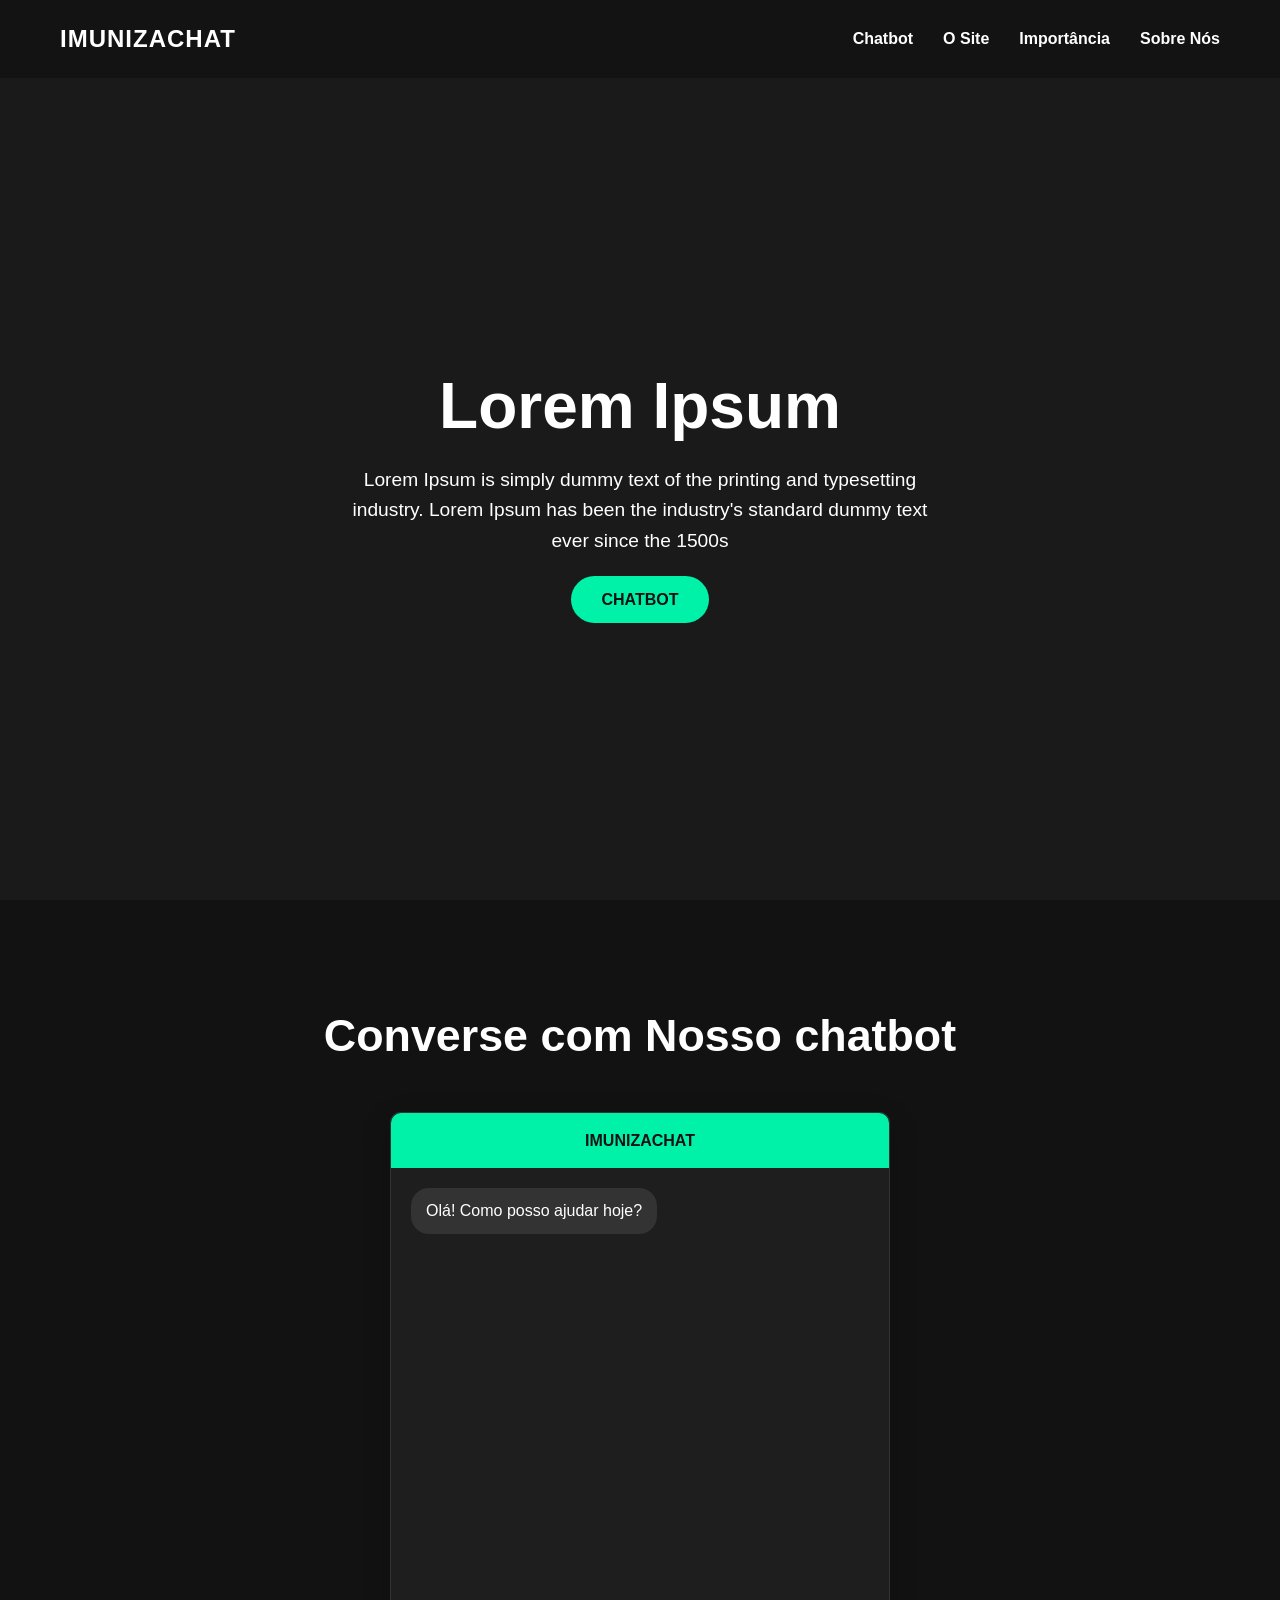
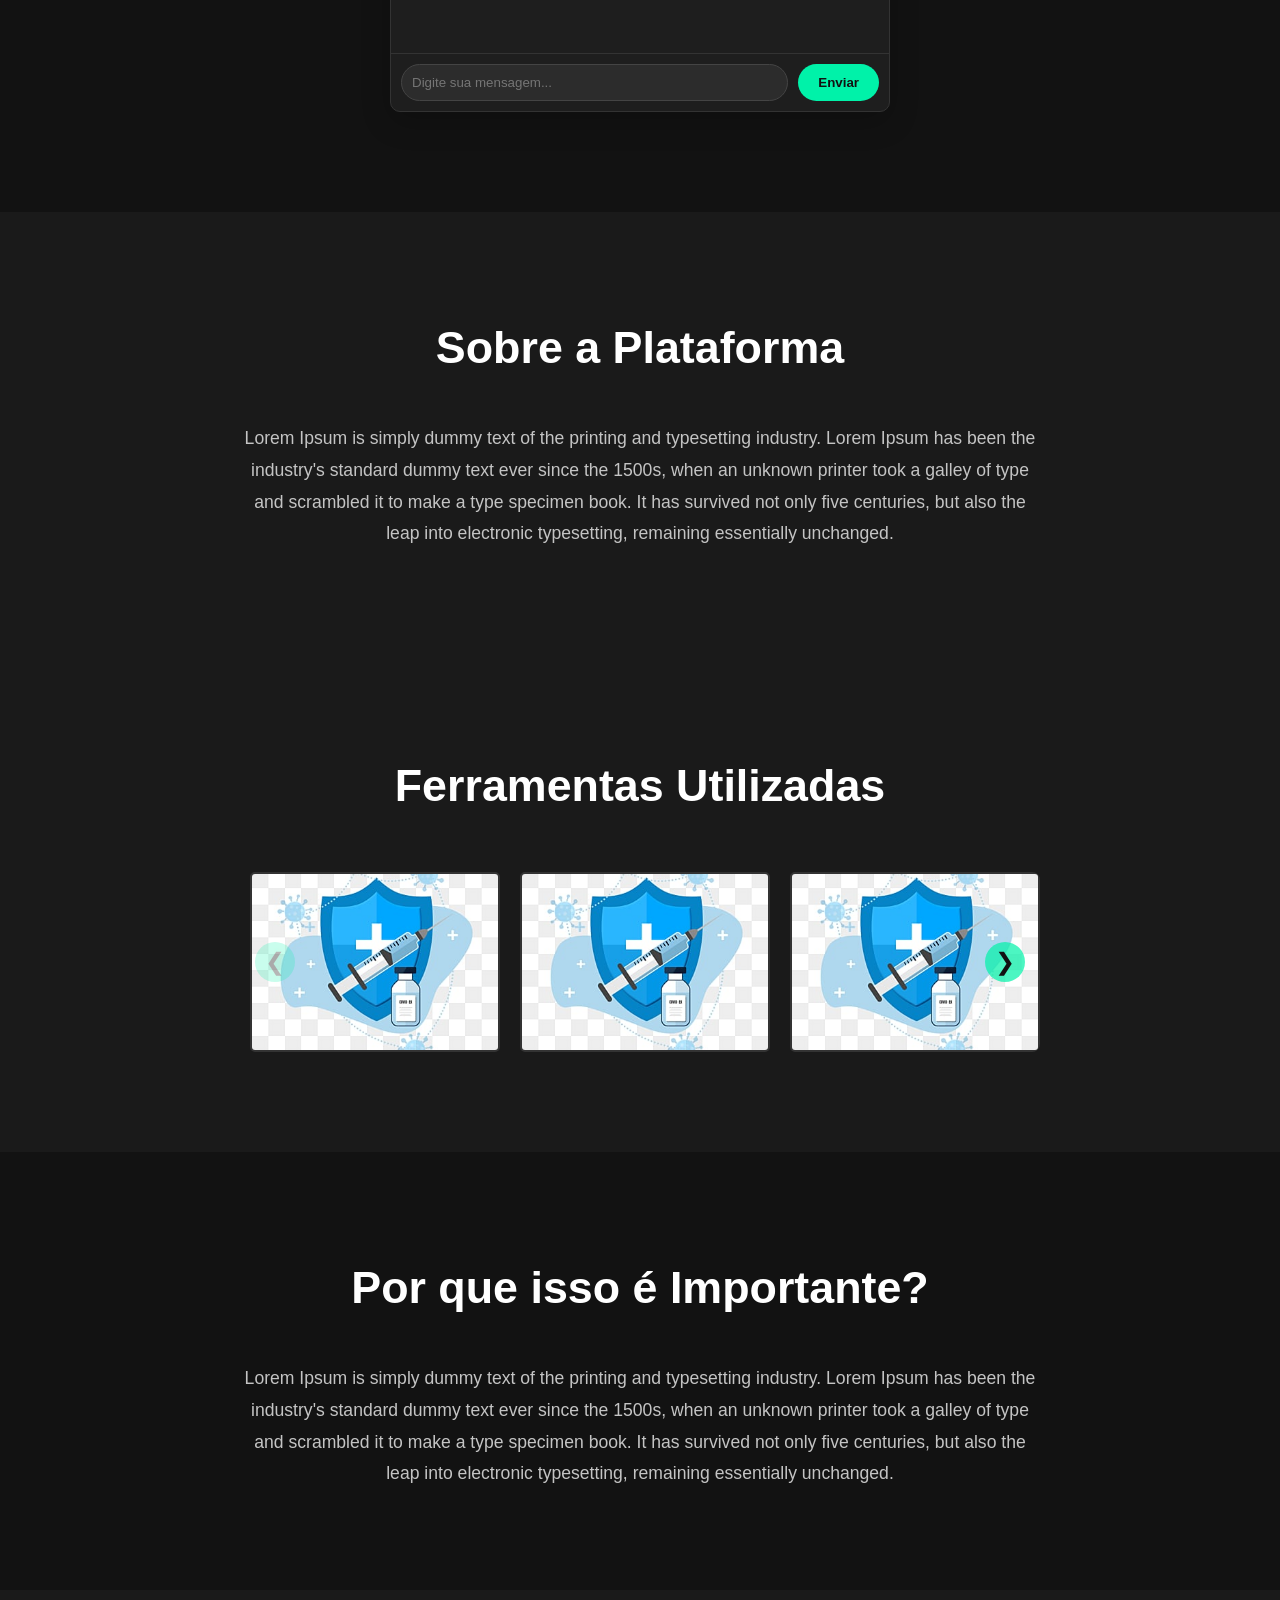
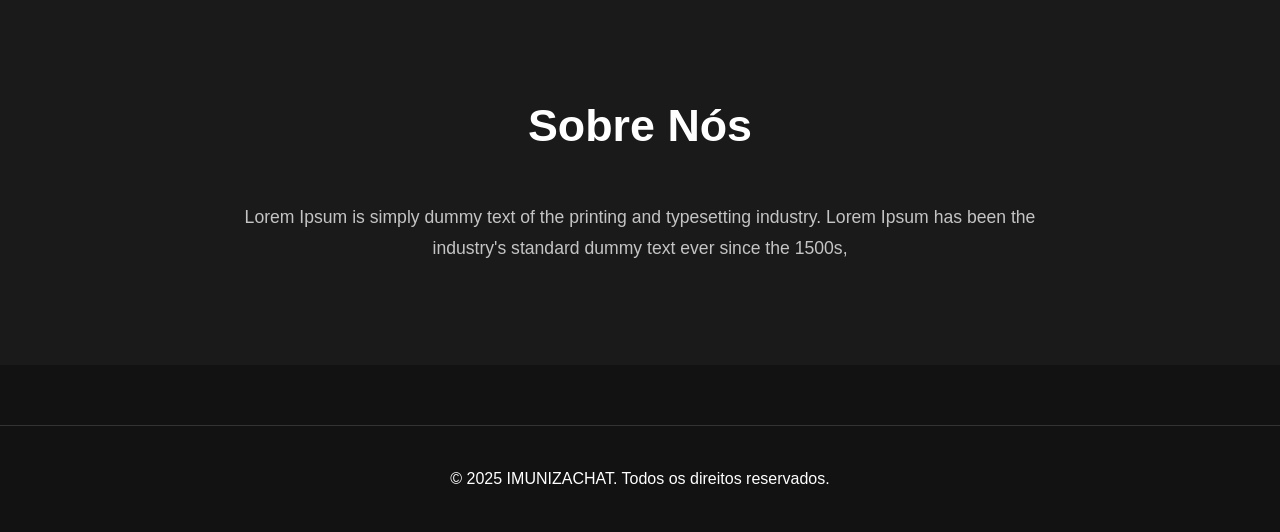
<file: front/index.html>
<!DOCTYPE html>
<html lang="pt-BR">
<head>
    <meta charset="UTF-8">
    <meta name="viewport" content="width=device-width, initial-scale=1.0">
    <title>ImunizaChat</title>
    <link rel="stylesheet" href="style.css">
</head>
<body>

<header class="main-header">
    <div class="container">

        <a href="#hero" class="logo">IMUNIZACHAT</a>

        <nav class="main-nav">
            <ul>
                <li><a href="#chatbot">Chatbot</a></li>
                <li><a href="#about-site">O Site</a></li>
                <li><a href="#importance">Importância</a></li>
                <li><a href="#about-us">Sobre Nós</a></li>
            </ul>
        </nav>

        <button class="hamburger" id="hamburger-button" aria-label="Abrir menu de navegação">
            <span class="hamburger-line"></span>
            <span class="hamburger-line"></span>
            <span class="hamburger-line"></span>
        </button>

    </div>
</header>

    <main>
        <section id="hero" class="hero-section">
            <div class="video-background"></div>
            <div class="container">
                <h1>Lorem Ipsum</h1>
                <p>Lorem Ipsum is simply dummy text of the printing and typesetting industry. Lorem Ipsum has been the industry's standard dummy text ever since the 1500s</p>
                <a href="#" class="cta-button">CHATBOT</a>
            </div>
        </section>

        <section id="chatbot" class="content-section">
            <div class="container">
                <h2>Converse com Nosso chatbot</h2>
                <div class="chatbot-container">
                    <div class="chat-header">IMUNIZACHAT</div>
                    <div class="chat-messages">
                        <div class="message received">Olá! Como posso ajudar hoje?</div>
                    </div>
                    <div class="chat-input">
                        <input type="text" placeholder="Digite sua mensagem...">
                        <button>Enviar</button>
                    </div>
                </div>
            </div>
        </section>

        <section id="about-site" class="content-section alt-bg">
            <div class="container">
                <h2>Sobre a Plataforma</h2>
                <p>Lorem Ipsum is simply dummy text of the printing and typesetting industry. Lorem Ipsum has been the industry's standard dummy text ever since the 1500s, when an unknown printer took a galley of type and scrambled it to make a type specimen book. It has survived not only five centuries, but also the leap into electronic typesetting, remaining essentially unchanged.</p>
            </div>
        </section>
        <section id="carousel-section" class="content-section">
            <div class="container">
                <h2>Ferramentas Utilizadas</h2>
                <div class="carousel-container">
                    <div class="carousel-track">
                        <img src="IMG/Imuniza.jpg" alt="Descrição da Imagem 1">
                        <img src="IMG/Imuniza.jpg" alt="Descrição da Imagem 2">
                        <img src="IMG/Imuniza.jpg" alt="Descrição da Imagem 3">
                        <img src="IMG/Imuniza.jpg" alt="Descrição da Imagem 4">
                        <img src="IMG/Imuniza.jpg" alt="Descrição da Imagem 5">
                        <img src="IMG/Imuniza.jpg" alt="Descrição da Imagem 6">
                    </div>
                    <button class="carousel-button prev">&#10094;</button> <button class="carousel-button next">&#10095;</button> </div>
            </div>
        </section>
        <section id="importance" class="content-section">
            <div class="container">
                <h2>Por que isso é Importante?</h2>
                <p>Lorem Ipsum is simply dummy text of the printing and typesetting industry. Lorem Ipsum has been the industry's standard dummy text ever since the 1500s, when an unknown printer took a galley of type and scrambled it to make a type specimen book. It has survived not only five centuries, but also the leap into electronic typesetting, remaining essentially unchanged.</p>
            </div>
        </section>

        <section id="about-us" class="content-section alt-bg">
            <div class="container">
                <h2>Sobre Nós</h2>
                <p>Lorem Ipsum is simply dummy text of the printing and typesetting industry. Lorem Ipsum has been the industry's standard dummy text ever since the 1500s,</p>
            </div>
        </section>

    </main>

    <footer class="main-footer">
        <div class="container">
            <p>&copy; 2025 IMUNIZACHAT. Todos os direitos reservados.</p>
        </div>
    </footer>

    <script src="script.js"></script>
</body>
</html>
</file>
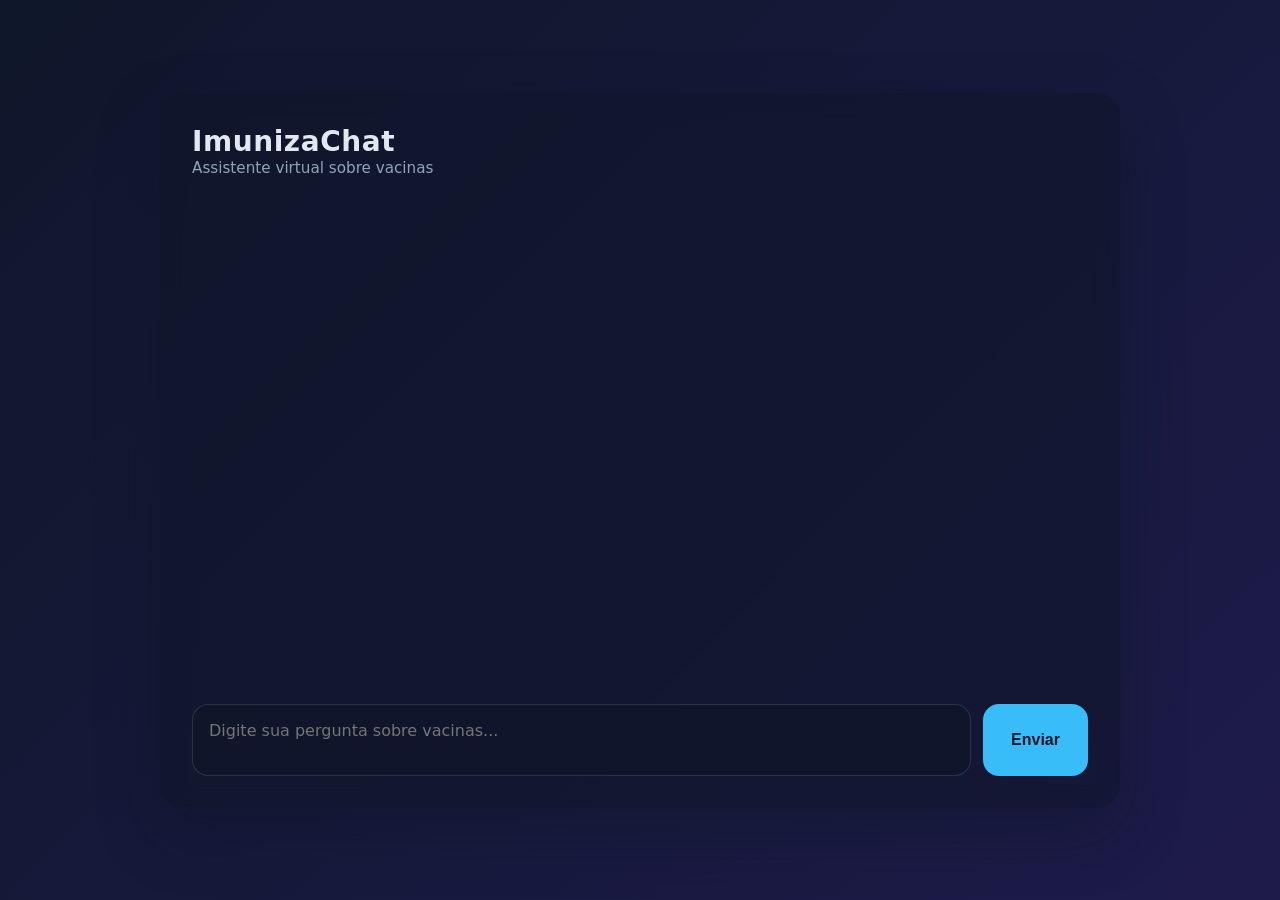
<file: frontend/index.html>
<!DOCTYPE html>
<html lang="pt-BR">
  <head>
    <meta charset="UTF-8" />
    <meta name="viewport" content="width=device-width, initial-scale=1.0" />
    <title>ImunizaChat</title>
    <style>
      :root {
        color-scheme: light dark;
        --bg-color: #0f172a;
        --card-color: #1e293b;
        --accent-color: #38bdf8;
        --text-color: #e2e8f0;
        --user-bubble: #38bdf8;
        --assistant-bubble: #1e293b;
      }

      * {
        box-sizing: border-box;
      }

      body {
        margin: 0;
        font-family: "Inter", system-ui, -apple-system, BlinkMacSystemFont, "Segoe UI",
          sans-serif;
        background: linear-gradient(135deg, var(--bg-color), #1e1b4b);
        color: var(--text-color);
        min-height: 100vh;
        display: flex;
        align-items: center;
        justify-content: center;
        padding: 24px;
      }

      .chatbot-container {
        width: min(960px, 100%);
        display: grid;
        gap: 16px;
        background-color: rgba(15, 23, 42, 0.6);
        border-radius: 24px;
        padding: 32px;
        box-shadow: 0 24px 60px rgba(15, 23, 42, 0.45);
        backdrop-filter: blur(12px);
      }

      header {
        display: flex;
        align-items: center;
        justify-content: space-between;
        gap: 12px;
      }

      header h1 {
        margin: 0;
        font-size: 1.75rem;
        letter-spacing: 0.02em;
      }

      header span {
        font-size: 0.95rem;
        color: #94a3b8;
      }

      .conversation {
        height: clamp(360px, 55vh, 600px);
        overflow-y: auto;
        display: flex;
        flex-direction: column;
        gap: 12px;
        padding-right: 12px;
      }

      .message {
        display: flex;
        flex-direction: column;
        gap: 6px;
        max-width: 75%;
        line-height: 1.5;
        padding: 14px 18px;
        border-radius: 18px;
        backdrop-filter: blur(4px);
        animation: fade-in 180ms ease-in;
      }

      .message.user {
        align-self: flex-end;
        background: var(--user-bubble);
        color: #0f172a;
        border-bottom-right-radius: 4px;
      }

      .message.assistant {
        align-self: flex-start;
        background: var(--assistant-bubble);
        border: 1px solid rgba(148, 163, 184, 0.25);
        border-bottom-left-radius: 4px;
      }

      .message time {
        font-size: 0.75rem;
        color: rgba(148, 163, 184, 0.65);
      }

      form {
        display: grid;
        gap: 12px;
      }

      .input-wrapper {
        display: flex;
        gap: 12px;
        align-items: stretch;
      }

      textarea {
        flex: 1;
        resize: none;
        border: 1px solid rgba(148, 163, 184, 0.2);
        border-radius: 16px;
        padding: 16px;
        min-height: 64px;
        font-size: 1rem;
        font-family: inherit;
        color: inherit;
        background: rgba(15, 23, 42, 0.75);
        transition: border-color 120ms ease, box-shadow 120ms ease;
      }

      textarea:focus {
        outline: none;
        border-color: var(--accent-color);
        box-shadow: 0 0 0 3px rgba(56, 189, 248, 0.2);
      }

      button {
        padding: 0 28px;
        border: none;
        border-radius: 16px;
        background: var(--accent-color);
        color: #0f172a;
        font-weight: 600;
        font-size: 1rem;
        cursor: pointer;
        transition: transform 120ms ease, box-shadow 120ms ease;
      }

      button:disabled {
        opacity: 0.6;
        cursor: not-allowed;
        transform: none;
        box-shadow: none;
      }

      button:not(:disabled):hover {
        transform: translateY(-1px);
        box-shadow: 0 12px 30px rgba(56, 189, 248, 0.35);
      }

      .status {
        font-size: 0.9rem;
        color: #facc15;
        min-height: 1.1em;
      }

      @keyframes fade-in {
        from {
          opacity: 0;
          transform: translateY(8px);
        }
        to {
          opacity: 1;
          transform: translateY(0);
        }
      }

      @media (max-width: 768px) {
        body {
          padding: 12px;
        }

        .chatbot-container {
          padding: 20px;
        }

        .conversation {
          height: 60vh;
        }

        .message {
          max-width: 85%;
        }
      }
    </style>
  </head>
  <body>
    <div class="chatbot-container" id="chatbot-container">
      <header>
        <div>
          <h1>ImunizaChat</h1>
          <span>Assistente virtual sobre vacinas</span>
        </div>
        <span class="status" id="status"></span>
      </header>

      <section class="conversation" id="conversation" aria-live="polite"></section>

      <form id="chat-form">
        <div class="input-wrapper">
          <textarea
            id="message"
            name="message"
            placeholder="Digite sua pergunta sobre vacinas..."
            required
          ></textarea>
          <button type="submit" id="send-button">Enviar</button>
        </div>
      </form>
    </div>

    <script>
      const API_URL = "http://localhost:8000/chat";
      const conversationEl = document.getElementById("conversation");
      const formEl = document.getElementById("chat-form");
      const messageEl = document.getElementById("message");
      const sendButton = document.getElementById("send-button");
      const statusEl = document.getElementById("status");

      let sessionId = null;
      let isSending = false;

      const formatTime = (date = new Date()) =>
        date
          .toLocaleTimeString("pt-BR", {
            hour: "2-digit",
            minute: "2-digit",
          })
          .replace(":", "h");

      function appendMessage(role, content) {
        const wrapper = document.createElement("article");
        wrapper.className = `message ${role}`;

        const text = document.createElement("p");
        text.innerText = content;
        wrapper.appendChild(text);

        const time = document.createElement("time");
        time.dateTime = new Date().toISOString();
        time.textContent = formatTime();
        wrapper.appendChild(time);

        conversationEl.appendChild(wrapper);
        conversationEl.scrollTop = conversationEl.scrollHeight;
      }

      async function sendMessage(message) {
        isSending = true;
        statusEl.textContent = "Consultando o ImunizaChat...";
        sendButton.disabled = true;

        try {
          const response = await fetch(API_URL, {
            method: "POST",
            headers: {
              "Content-Type": "application/json",
            },
            body: JSON.stringify({
              message,
              session_id: sessionId,
            }),
          });

          if (!response.ok) {
            const errorData = await response.json().catch(() => ({}));
            throw new Error(errorData.detail || "Erro ao consultar o ImunizaChat");
          }

          const data = await response.json();
          sessionId = data.session_id;
          appendMessage("assistant", data.reply);
          statusEl.textContent = "";
        } catch (error) {
          appendMessage(
            "assistant",
            error.message +
              "\nPor favor, verifique se o servidor FastAPI está em execução (uvicorn api:app --reload)."
          );
          statusEl.textContent = "Não foi possível obter resposta";
        } finally {
          isSending = false;
          sendButton.disabled = false;
        }
      }

      formEl.addEventListener("submit", (event) => {
        event.preventDefault();
        const message = messageEl.value.trim();
        if (!message || isSending) return;

        appendMessage("user", message);
        messageEl.value = "";
        messageEl.focus();
        sendMessage(message);
      });
    </script>
  </body>
</html>
</file>
<file: front/style.css>
/* =================================
   Reset Básico e Estilos Globais
   ================================= */
* {
    margin: 0;
    padding: 0;
    box-sizing: border-box;
}

html {
    scroll-behavior: smooth; 
}

body {
    font-family: -apple-system, BlinkMacSystemFont, "Segoe UI", Roboto, Helvetica, Arial, sans-serif, "Apple Color Emoji", "Segoe UI Emoji", "Segoe UI Symbol";
    background-color: #121212; 
    color: #ffffff; 
    line-height: 1.6;
}

.container {
    max-width: 1200px;
    margin: 0 auto;
    padding: 0 20px;
}

a {
    color: #ffffff;
    text-decoration: none;
}

/* =================================
   Cabeçalho (Header)
   ================================= */
.main-header {
    background-color: rgba(18, 18, 18, 0.8);
    padding: 20px 0;
    position: fixed;
    width: 100%;
    top: 0;
    left: 0;
    z-index: 1000;
    backdrop-filter: blur(10px); 
    -webkit-backdrop-filter: blur(10px);
}

.main-header .container {
    display: flex;
    justify-content: space-between;
    align-items: center;
}

.logo {
    font-weight: bold;
    font-size: 1.5em;
    letter-spacing: 1px;
}

.main-nav ul {
    list-style: none;
    display: flex;
    gap: 30px; 
}

.main-nav a {
    font-weight: bold;
    transition: color 0.3s ease;
}

.main-nav a:hover {
    color: #00f2a9; 
}

/* =================================
   Seção Principal (Hero)
   ================================= */
.hero-section {
    height: 100vh;
    display: flex;
    align-items: center;
    justify-content: center;
    text-align: center;
    padding-top: 80px; 
    background-color: #1a1a1a;
}

.hero-section h1 {
    font-size: 4em;
    margin-bottom: 20px;
    line-height: 1.2;
}

.hero-section p {
    font-size: 1.2em;
    max-width: 600px;
    margin: 0 auto 30px;
}

.cta-button {
    background-color: #00f2a9;
    color: #121212;
    padding: 15px 30px;
    border-radius: 50px;
    font-weight: bold;
    transition: transform 0.3s ease, box-shadow 0.3s ease;
}

.cta-button:hover {
    transform: scale(1.05);
    box-shadow: 0 5px 20px rgba(0, 242, 169, 0.3);
}

/* =================================
   Seções de Conteúdo Genéricas
   ================================= */
.content-section {
    padding: 100px 0;
    opacity: 0; 
    transform: translateY(30px); 
    transition: opacity 0.6s ease-out, transform 0.6s ease-out;
}

.content-section.is-visible {
    opacity: 1;
    transform: translateY(0);
}

.content-section h2 {
    font-size: 2.8em;
    text-align: center;
    margin-bottom: 40px;
}

.content-section p {
    font-size: 1.1em;
    max-width: 800px;
    margin: 0 auto;
    text-align: center;
    line-height: 1.8;
    color: #c4c4c4; 
}


.alt-bg {
    background-color: #1a1a1a;
}

/* =================================
   Estilos do Chatbot
   ================================= */
.chatbot-container {
    max-width: 500px;
    height: 600px;
    margin: 40px auto 0;
    border: 1px solid #333;
    border-radius: 10px;
    display: flex;
    flex-direction: column;
    background-color: #1e1e1e;
    box-shadow: 0 10px 30px rgba(0,0,0,0.2);
}

.chat-header {
    padding: 15px;
    background-color: #00f2a9;
    color: #121212;
    font-weight: bold;
    border-top-left-radius: 10px;
    border-top-right-radius: 10px;
    text-align: center;
}

.chat-messages {
    flex-grow: 1;
    padding: 20px;
    overflow-y: auto;
    display: flex;
    flex-direction: column;
    gap: 12px;
}

.message {
    padding: 10px 15px;
    border-radius: 18px;
    max-width: 80%;
    word-wrap: break-word;
}

.received {
    background-color: #333;
    align-self: flex-start;
}

.chat-input {
    display: flex;
    padding: 10px;
    border-top: 1px solid #333;
}

.chat-input input {
    flex-grow: 1;
    padding: 10px;
    border: 1px solid #444;
    border-radius: 20px;
    background-color: #2c2c2c;
    color: #fff;
    outline: none;
    margin-right: 10px;
}

.chat-input button {
    padding: 10px 20px;
    border: none;
    background-color: #00f2a9;
    color: #121212;
    border-radius: 20px;
    cursor: pointer;
    font-weight: bold;
}

/* =================================
   Rodapé (Footer)
   ================================= */
.main-footer {
    padding: 40px 0;
    text-align: center;
    border-top: 1px solid #333;
    margin-top: 60px;
}




.hamburger {
    display: none; 
    background: transparent;
    border: none;
    cursor: pointer;
    z-index: 1001; 
}


.hamburger-line {
    display: block;
    width: 25px;
    height: 3px;
    background-color: #ffffff;
    transition: all 0.3s ease-in-out;
}


@media (max-width: 768px) {
    
    .main-nav ul {
        display: none;
    }

    
    .hamburger {
        display: flex; 
        flex-direction: column; 
        justify-content: space-between; 
        width: 30px; 
        height: 21px; 
        padding: 0; 
    }

   
    .main-nav {
        position: fixed;
        top: 0;
        left: 0;
        width: 100%;
        height: 100vh;
        background-color: rgba(18, 18, 18, 0.98);
        backdrop-filter: blur(10px);
        transform: translateX(100%);
        transition: transform 0.3s ease-in-out;
    }

    .main-nav.is-open {
        transform: translateX(0);
    }

    .main-nav.is-open ul {
        display: flex;
        flex-direction: column;
        justify-content: center;
        align-items: center;
        width: 100%;
        height: 100%;
        gap: 20px;
    }

    .main-nav.is-open ul li a {
        font-size: 1.5rem;
    }


.main-nav.is-open + .hamburger .hamburger-line:nth-child(1) {
    transform: translateY(8px) rotate(45deg);
}

.main-nav.is-open + .hamburger .hamburger-line:nth-child(2) {
    opacity: 0;
}

.main-nav.is-open + .hamburger .hamburger-line:nth-child(3) {
    transform: translateY(-8px) rotate(-45deg);
}
/* =================================
   Estilos do Carrossel de Imagens
   ================================= */
.carousel-section {
    background-color: #121212; 
    text-align: center;
}

.carousel-container {
    position: relative;
    width: 90%; 
    max-width: 900px; 
    margin: 50px auto 0; 
    overflow: hidden; 
    border-radius: 8px;
    box-shadow: 0 5px 20px rgba(0,0,0,0.3);
}

.carousel-track {
    display: flex; 
    transition: transform 0.5s ease-in-out; 
}

.carousel-track img {
    flex-shrink: 0; 
    width: 200px; 
    height: 150px; 
    object-fit: cover; 
    margin: 0 10px; 
    border-radius: 5px;
    border: 1px solid #333;
}

/* Botões de navegação do carrossel */
.carousel-button {
    position: absolute;
    top: 50%;
    transform: translateY(-50%);
    background-color: rgba(0, 242, 169, 0.7);
    color: #121212;
    border: none;
    padding: 10px 15px;
    font-size: 1.5em;
    cursor: pointer;
    border-radius: 50%; 
    line-height: 1; 
    transition: background-color 0.3s ease;
    z-index: 1; 
}

.carousel-button:hover {
    background-color: #00f2a9;
}

.carousel-button.prev {
    left: 10px;
}

.carousel-button.next {
    right: 10px;
}

.carousel-track img {
    cursor: pointer; 
}
}

/* =================================
   Estilos do Carrossel de Imagens
   ================================= */
#carousel-section {
    background-color: #1a1a1a; 
    text-align: center;
}

.carousel-container {
    position: relative;
    width: 90%; 
    max-width: 800px; 
    margin: 50px auto 0; 
    overflow: hidden; 
    border-radius: 8px;
}

.carousel-track {
    display: flex; 
    transition: transform 0.5s ease-in-out; 
}

.carousel-track img {
   
    width: 250px; 
    height: 180px;

    flex-shrink: 0; 
    object-fit: cover; 
    margin: 0 10px; 
    border-radius: 5px;
    border: 2px solid #333;
    cursor: pointer;
}

/* Botões de navegação do carrossel */
.carousel-button {
    position: absolute;
    top: 50%;
    transform: translateY(-50%);
    background-color: rgba(0, 242, 169, 0.7);
    color: #121212;
    border: none;
    padding: 10px;
    width: 40px; 
    height: 40px; 
    font-size: 1.5em;
    cursor: pointer;
    border-radius: 50%; 
    display: flex; 
    align-items: center; 
    justify-content: center; 
    transition: background-color 0.3s ease;
    z-index: 10;
}

.carousel-button:hover {
    background-color: #00f2a9;
}

.carousel-button.prev {
    left: 15px;
}

.carousel-button.next {
    right: 15px;
}

/* Deixa o botão mais opaco quando desabilitado pelo JavaScript */
.carousel-button:disabled {
    opacity: 0.3;
    cursor: default;
}
</file>
